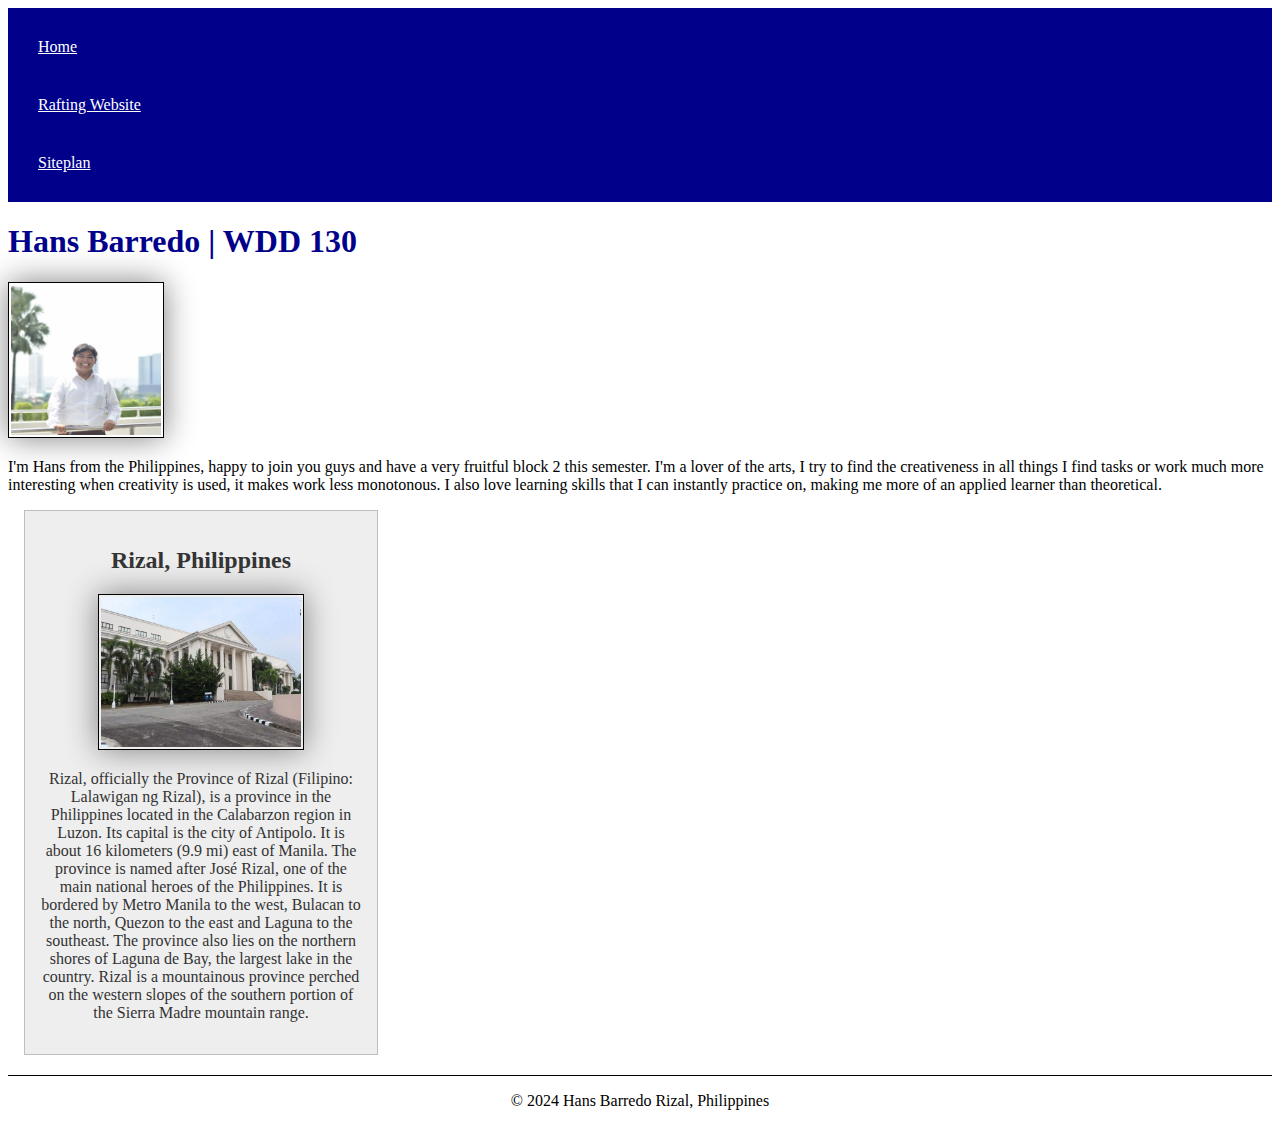
<file: index.html>
<!DOCTYPE html>
<html lang="en">
  <head>
    <link rel="stylesheet" href="styles.css">
    <meta charset="UTF-8">
    <meta name="viewport" content="width=device-width, initial-scale=1.0" >
    <meta
      name="description"
      content="The rafting site plan includes the site purpose, the target audience, branding information, and a style guide for the course website project."
    >
    <meta name="author" content="Hans Barredo">
    <title>Hans Barredo | WDD 130</title>
  </head>
  <body>
    <header>
      <nav>
        <a href="#">Home</a>
        <a href="wwr/">Rafting Website</a>
        <a href="sp/">Siteplan</a>
      </nav>
    </header>
    <main>
      <h1>Hans Barredo | WDD 130</h1>
      <img src="images/profile.jpg" alt="Hans Barredo" width="200">
      <p>
        I'm Hans from the Philippines, happy to join you guys and have a very
        fruitful block 2 this semester. I'm a lover of the arts, I try to find
        the creativeness in all things I find tasks or work much more
        interesting when creativity is used, it makes work less monotonous. I
        also love learning skills that I can instantly practice on, making me
        more of an applied learner than theoretical.
      </p>
    </main>
    <aside>
      <h2>Rizal, Philippines</h2>
      <img
        src="images/Rizal_Provincial_Capitol.webp"
        alt="Rizal Capitol Building"
      >
      <p>
        Rizal, officially the Province of Rizal (Filipino: Lalawigan ng Rizal),
        is a province in the Philippines located in the Calabarzon region in
        Luzon. Its capital is the city of Antipolo. It is about 16 kilometers
        (9.9 mi) east of Manila. The province is named after José Rizal, one of
        the main national heroes of the Philippines. It is bordered by Metro
        Manila to the west, Bulacan to the north, Quezon to the east and Laguna
        to the southeast. The province also lies on the northern shores of
        Laguna de Bay, the largest lake in the country. Rizal is a mountainous
        province perched on the western slopes of the southern portion of the
        Sierra Madre mountain range.
      </p>
    </aside>
    <footer>
      <p>&copy; 2024 Hans Barredo Rizal, Philippines</p>
    </footer>
  </body>
</html>
</file>
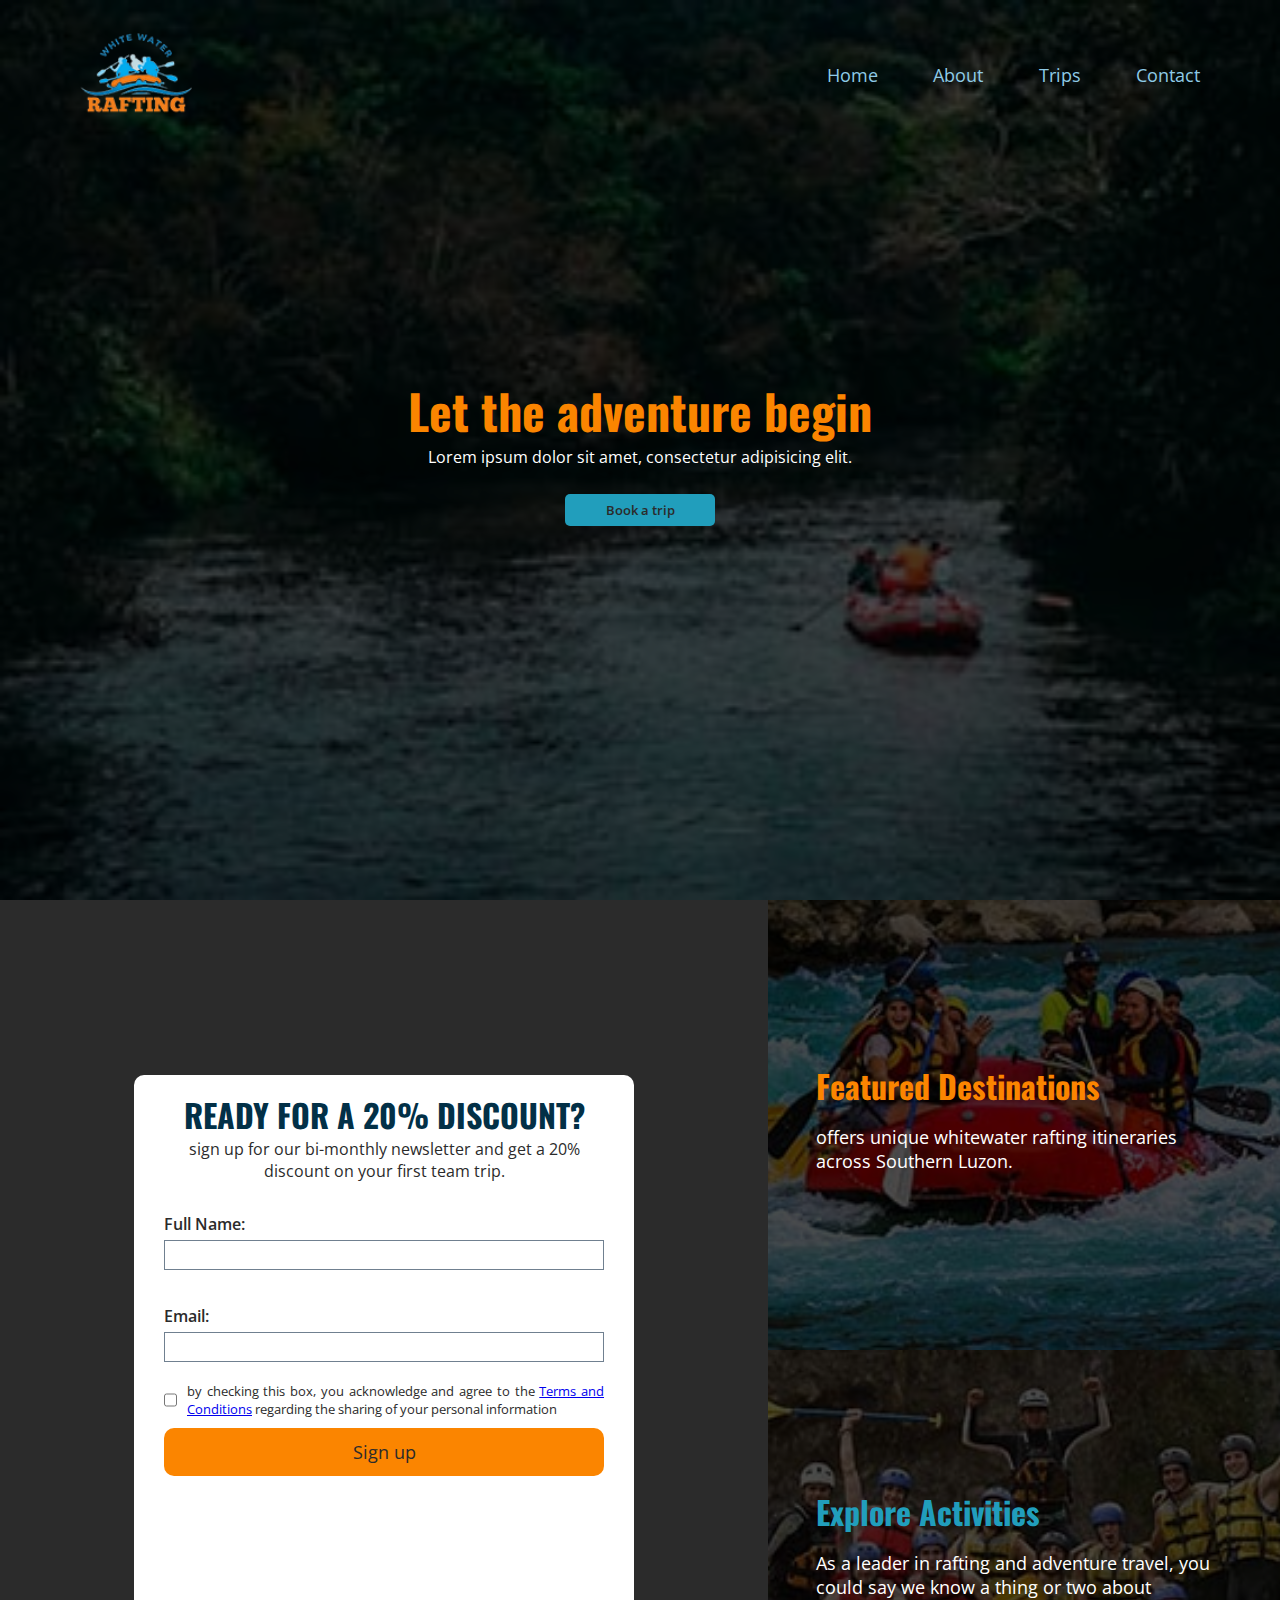
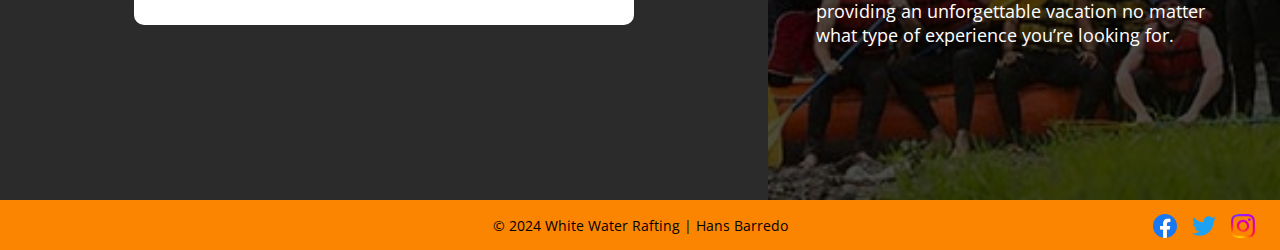
<file: wwr/index.html>
<!DOCTYPE html>
<html lang="en">

<head>
  <meta charset="UTF-8" />
  <meta name="viewport" content="width=device-width, initial-scale=1.0" />
  <meta name="description"
    content="Let the Adventure begin with White Water Rafting!" />
  <meta name="author" content="Hans Barredo" />
  <title>White Water Rafting - Home</title>
  <link rel="stylesheet" href="styles/rafting.css" />
  <link rel="preconnect" href="https://fonts.googleapis.com" />
  <link rel="preconnect" href="https://fonts.gstatic.com" crossorigin />
  <link
    href="https://fonts.googleapis.com/css2?family=Open+Sans:ital,wdth,wght@0,75..100,300..800;1,75..100,300..800&family=Oswald:wght@200..700&display=swap"
    rel="stylesheet" />
</head>

<body>
  <header>
    <img src="images/white_water_rafting_logo.png" alt="White Water Rafting Logo" />
    <nav>
      <a class="nav-link" href="index.html">Home</a>
      <a class="nav-link" href="about.html">About</a>
      <a class="nav-link" href="trips.html">Trips</a>
      <a class="nav-link" href="contact.html">Contact</a>
    </nav>
  </header>
  <main>
    <section id="index-hero" class="hero">
      <div class="overlay"></div>
      <div class="container-hero-text">
        <h1 id="hero-head">Let the adventure begin</h1>
        <p id="head-article">
          Lorem ipsum dolor sit amet, consectetur adipisicing elit.
        </p>
        <button onclick="location.href='trips.html';" id="hero-button">Book a trip</button>
      </div>
      <img id="index-hero-image" src="images/wwr_11.jpg" alt="" />
    </section>
    <section class="newsletter">
      <div id="sign-up">
        <h2 id="discount">READY FOR A 20% DISCOUNT?</h2>
        <p id="disc-text">
        sign up for our bi-monthly newsletter and get a 20% discount on your
        first team trip.
        </p>
        <form id="form-newsletter">
          <div id="fullname-container" class="form-inputs">
            <label for="fullname">Full Name:</label>
            <input type="text" id="fullname" class="newsletter-inputs" name="fullname" />
          </div>
          <div id="email-container" class="form-inputs">
            <label for="email">Email:</label>
            <input type="text" id="email" class="newsletter-inputs" name="fullname" />
          </div>
          <div id="terms-conditions">
            <input type="checkbox" />
            <p id="terms-conditions-text">
              by checking this box, you acknowledge and agree to the
              <a href="#"> Terms and Conditions</a> regarding the sharing
              of your personal information
            </p>
          </div>
          <button id="sign-up-newsletter" class="form-inputs">Sign up</button>
        </form>
      </div>
      <div class="column-images">
        <div class="overlay"></div>
        <div id="columns-image1">
          <div class="column-text">
            <h2>Featured Destinations</h2>
            <p>offers unique whitewater rafting itineraries across Southern Luzon.</p>
          </div>
        </div>
        <div id="columns-image2">
          <div class="column-text">
            <h2>Explore Activities</h2>
            <p>As a leader in rafting and adventure travel, you could say we know a thing or
              two about providing an unforgettable vacation no matter what type of experience you’re looking for.</p>
          </div>
        </div>
      </div>
    </section>
  </main>
  <footer>
    <section class="filler"></section>
    <p>&copy; 2024 White Water Rafting | Hans Barredo</p>
    <nav class="sociallinks">
      <a href="https://facebook.com">
        <img src="images/facebook.svg" alt="Facebook" />
      </a>
      <a href="https://twitter.com">
        <img src="images/twitter.svg" alt="Twitter" />
      </a>
      <a href="https://instagram.com">
        <img src="images/instagram.svg" alt="Instagram" />
      </a>
    </nav>
  </footer>
</body>

</html>
</file>
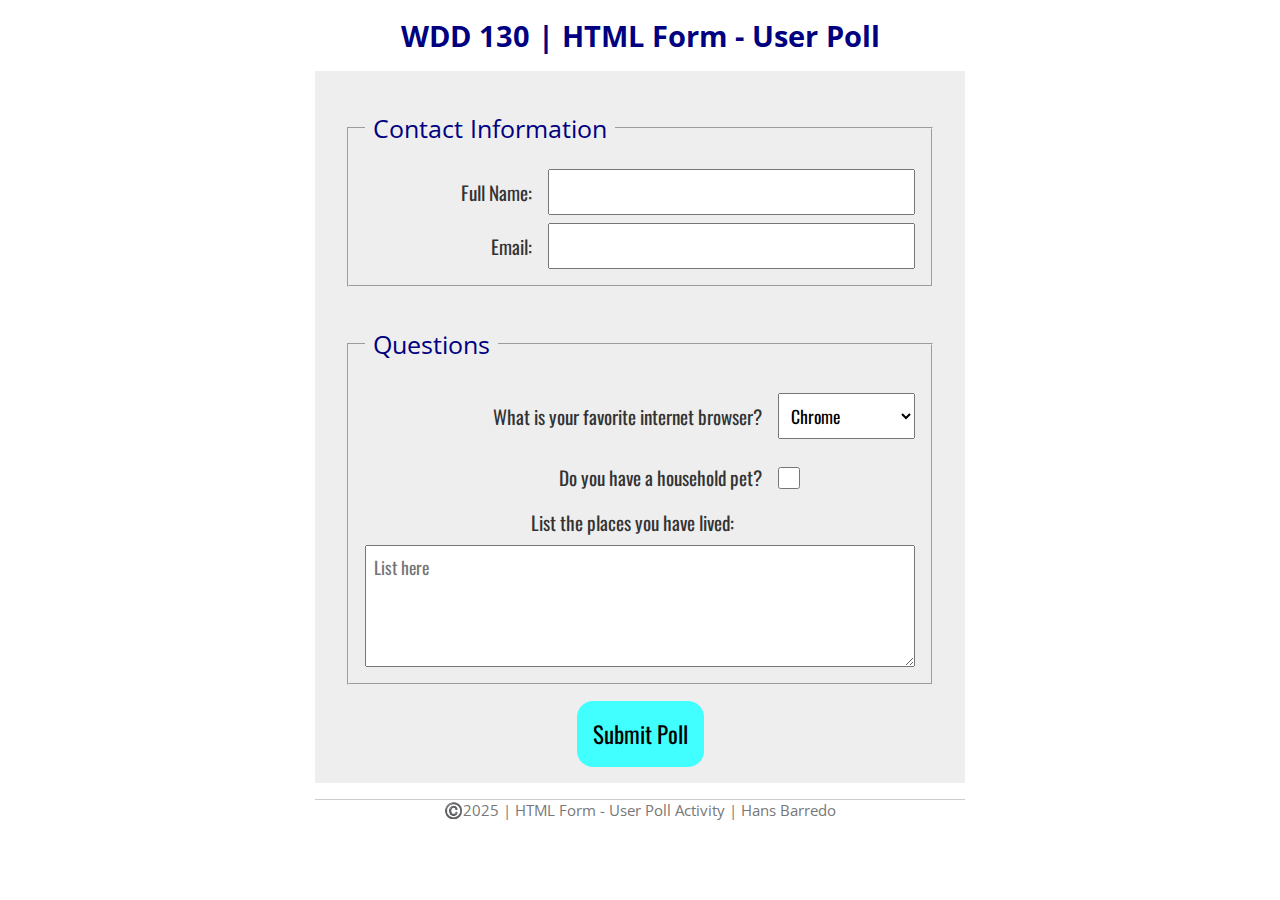
<file: week05/poll-form.html>
<!DOCTYPE html>
<html lang="en">
<head>
    <meta charset="UTF-8">
    <meta name="viewport" content="width=device-width, initial-scale=1.0">
    <title>White Water Rafting - About Us</title>
    <link rel="stylesheet" href="poll-form.css">
    <link rel="preconnect" href="https://fonts.googleapis.com">
    <link rel="preconnect" href="https://fonts.gstatic.com" crossorigin>
    <link
      href="https://fonts.googleapis.com/css2?family=Open+Sans:ital,wdth,wght@0,75..100,300..800;1,75..100,300..800&family=Oswald:wght@200..700&display=swap"
      rel="stylesheet">
</head>
<body>
    <header>
        <h1>WDD 130 | HTML Form - User Poll</h1>
    </header>
    <main>
        <form>
            <fieldset>
                <legend>Contact Information</legend>
                <div class="form-item column2">
                    <label for="fullname">Full Name:</label>
                    <input type="text" id="fullname" name="fullname">
                </div>
                <div class="form-item column2">
                    <label for="useremail">Email:</label>
                    <input type="text" id="email" name="useremail">
                </div>
            </fieldset>
            <fieldset>
                <legend>Questions</legend>
                <div class="form-item column1">
                    <label for="browser">What is your favorite internet browser?</label>
                    <select id="browser" name="browser">
                    <option value="chrome">Chrome</option>
                    <option value="firefox">Firefox</option>
                    <option value="safari">Safari</option>
                    <option value="edge">Edge</option>
                    <option value="brave">Brave</option>
                    <option value="other">Other</option>
                    </select>
                </div>      

                <div class="form-item column1">
                    <label for="pet">Do you have a household pet?</label>
                    <input type="checkbox" id="pet" name="pet">
                </div>
                <label for="feedback">List the places you have lived:</label>
                <textarea id="feedback" name="feedback" rows="4" placeholder="List here"></textarea>
            </fieldset>
            <button type="submit">Submit Poll</button>
        </form>
        <footer>
            <p>©️2025 | HTML Form - User Poll Activity | Hans Barredo</p>
        </footer>
    </main>
</body>
</html>
</file>
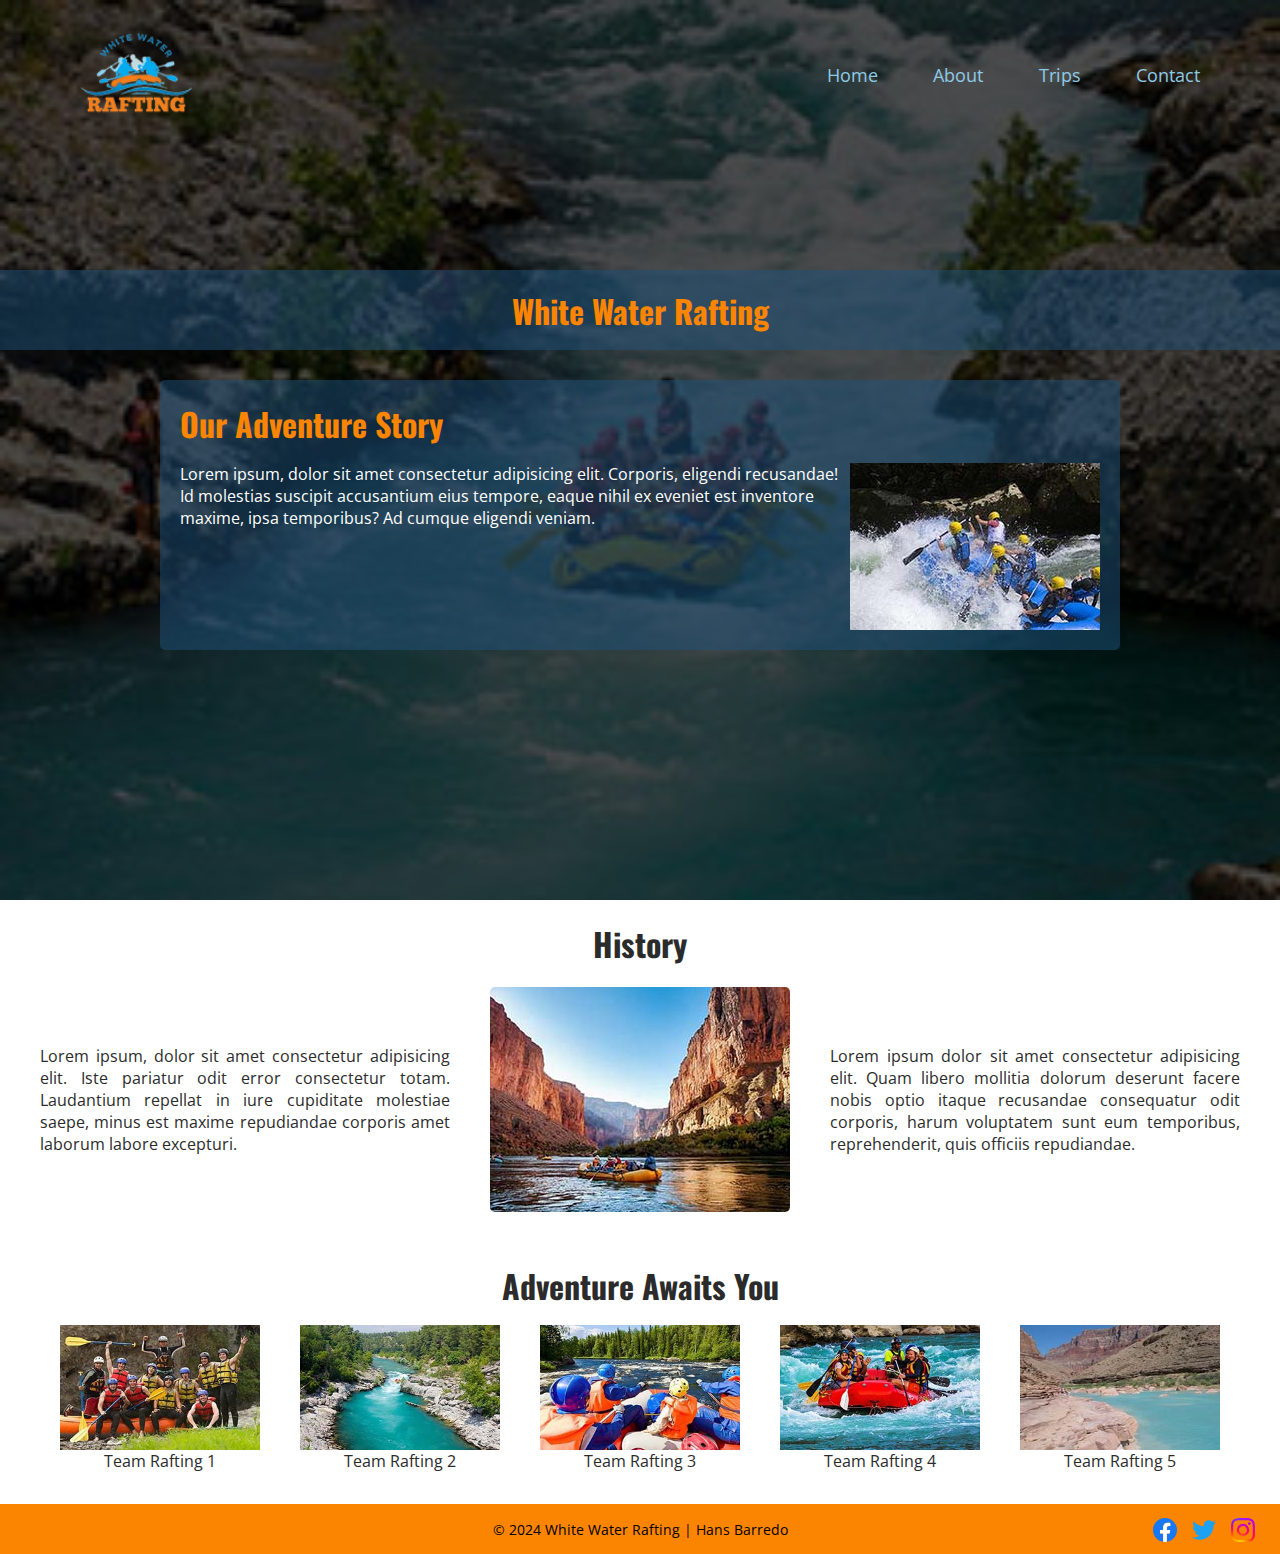
<file: wwr/about.html>
<!DOCTYPE html>
<html lang="en">
  <head>
    <meta charset="UTF-8">
    <meta name="viewport" content="width=device-width, initial-scale=1.0">
    <meta name="description" content="Learn about the adventure and history of White Water Rafting, our journey, and why adventure awaits you!">
    <meta name="author" content="Hans Barredo">
    <title>White Water Rafting - About Us</title>
    <link rel="stylesheet" href="styles/rafting.css">
    <link rel="preconnect" href="https://fonts.googleapis.com">
    <link rel="preconnect" href="https://fonts.gstatic.com" crossorigin>
    <link
      href="https://fonts.googleapis.com/css2?family=Open+Sans:ital,wdth,wght@0,75..100,300..800;1,75..100,300..800&family=Oswald:wght@200..700&display=swap"
      rel="stylesheet">
  </head>
  <body>
    <header>
      <img src="images/white_water_rafting_logo.png" alt="White Water Rafting Logo">
      <nav>
        <a href="index.html">Home</a>
        <a href="about.html">About</a>
        <a href="trips.html">Trips</a>
        <a href="contact.html">Contact</a>
      </nav>
    </header>
    <main>
      <div class="hero">
        <div class="hero_container">
          <h1 id="hero-header">White Water Rafting</h1>
          <div class="overlay"></div>
          <img src="images/wwr_1.jpg" alt="Group Rafting">
          <article id="text-history">
            <h2 id="history-heading">Our Adventure Story</h2>
            <img id="history_image" src="images/wwr_2.jpg" alt="Group Rafting">
            <p>
              Lorem ipsum, dolor sit amet consectetur adipisicing elit. Corporis,
              eligendi recusandae! Id molestias suscipit accusantium eius tempore,
              eaque nihil ex eveniet est inventore maxime, ipsa temporibus? Ad
              cumque eligendi veniam.
            </p>
          </article>
        </div>
        <section class="history">
          <h2>History</h2>
          <div class="content_history">
            <p>
              Lorem ipsum, dolor sit amet consectetur adipisicing elit. Iste
              pariatur odit error consectetur totam. Laudantium repellat in iure
              cupiditate molestiae saepe, minus est maxime repudiandae corporis
              amet laborum labore excepturi.
            </p>
            <img src="images/wwr_8.jpg" alt="Team Rafting 6">
            <p>
              Lorem ipsum dolor sit amet consectetur adipisicing elit. Quam libero
              mollitia dolorum deserunt facere nobis optio itaque recusandae
              consequatur odit corporis, harum voluptatem sunt eum temporibus,
              reprehenderit, quis officiis repudiandae.
            </p>
          </div>
        </section>
        <section class="adventure-awaits-you">
          <h2>Adventure Awaits You</h2>
          <div class="images_adventure">
            <figure>
              <img src="images/wwr_3.jpg" alt="Team Rafting 1">
              <figcaption>Team Rafting 1</figcaption>
            </figure>
            <figure>
              <img src="images/wwr_4.jpg" alt="Team Rafting 2">
              <figcaption>Team Rafting 2</figcaption>
            </figure>
            <figure>
              <img src="images/wwr_5.jpg" alt="Team Rafting 3">
              <figcaption>Team Rafting 3</figcaption>
            </figure>
            <figure>
              <img src="images/wwr_6.jpg" alt="Team Rafting 4">
              <figcaption>Team Rafting 4</figcaption>
            </figure>
            <figure>
              <img src="images/wwr_7.jpg" alt="Team Rafting 5">
              <figcaption>Team Rafting 5</figcaption>
            </figure>
          </div>
        </section>
      </div>
    </main>
    <footer>
      <section class="filler"></section>
      <p>&copy; 2024 White Water Rafting | Hans Barredo</p>
      <nav class="sociallinks">
        <a href="https://facebook.com">
          <img src="images/facebook.svg" alt="Facebook">
        </a>
        <a href="https://twitter.com">
          <img src="images/twitter.svg" alt="Twitter">
        </a>
        <a href="https://instagram.com">
          <img src="images/instagram.svg" alt="Instagram">
        </a>
      </nav>
    </footer>
  </body>
</html>
</file>
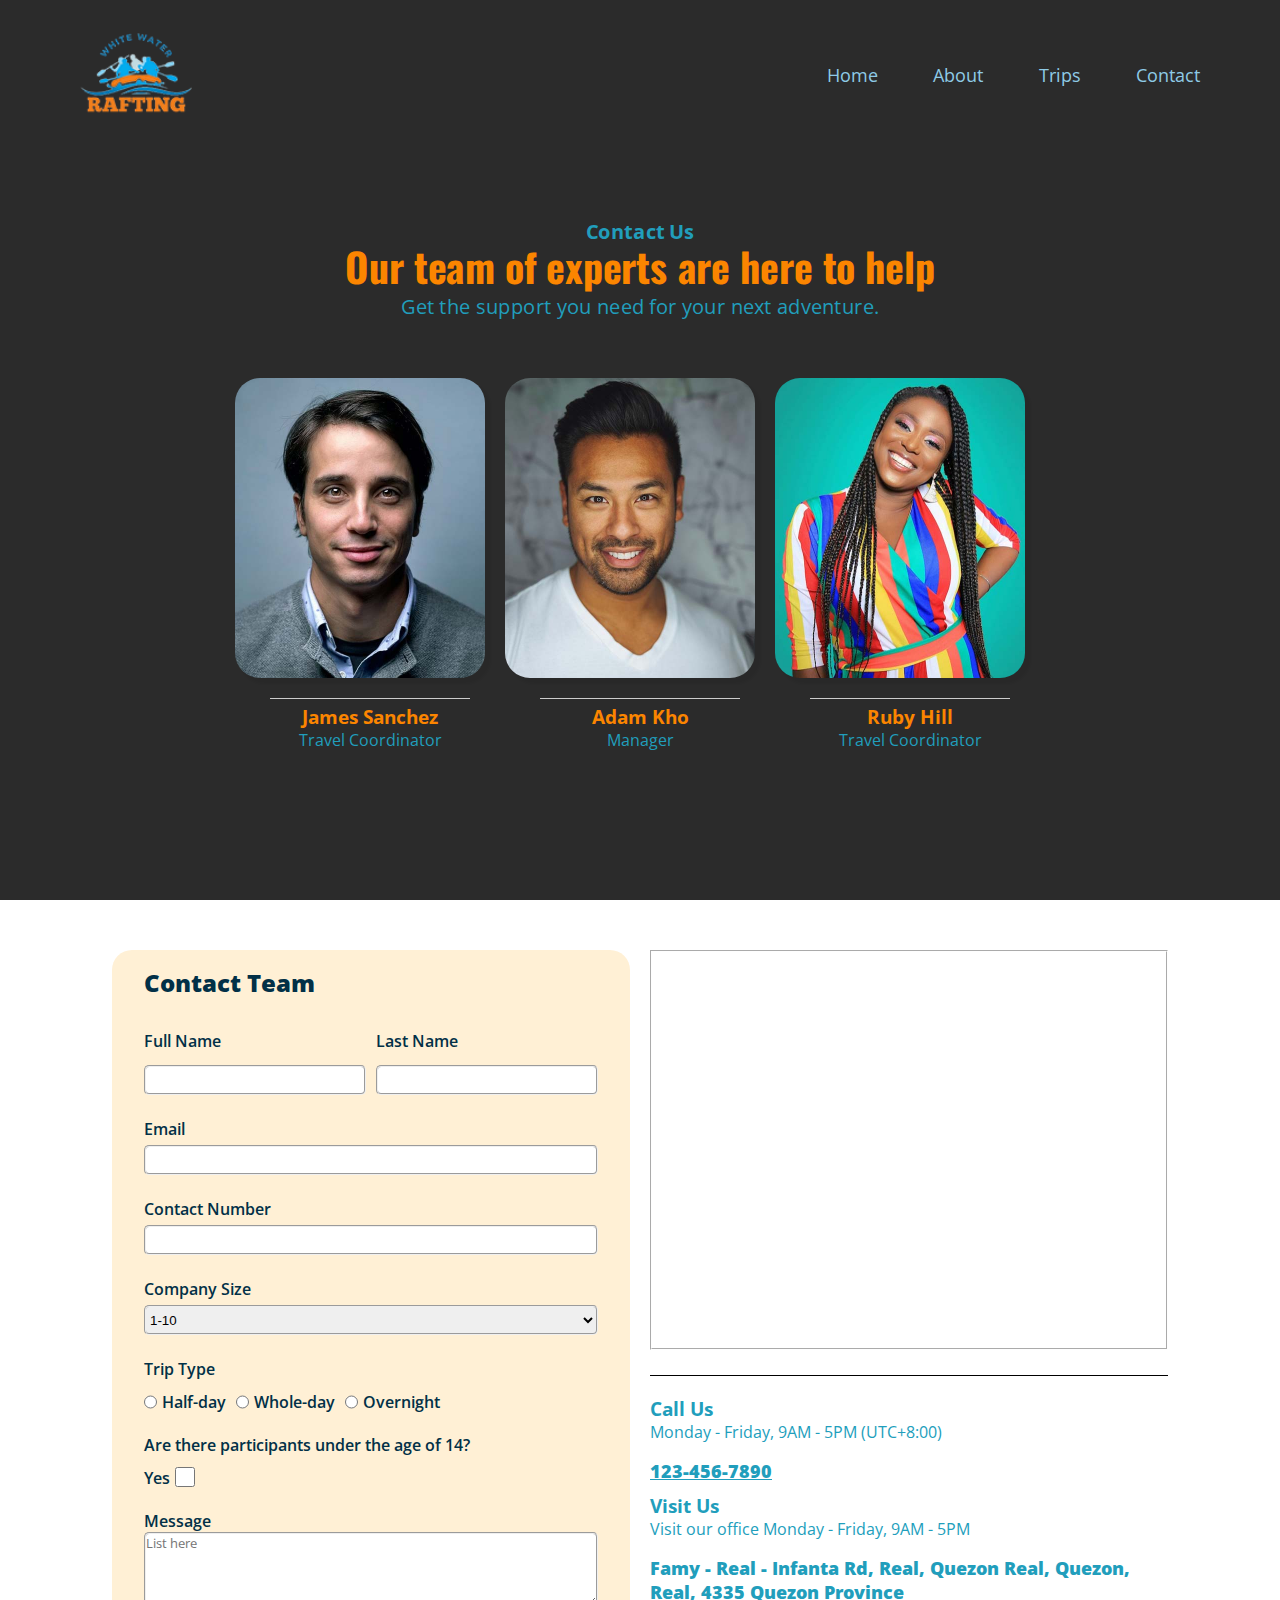
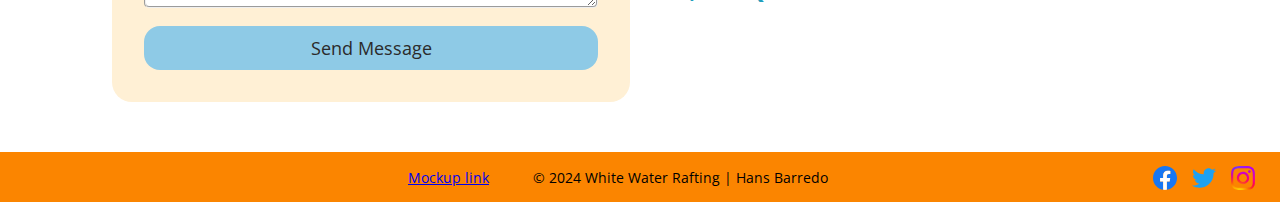
<file: wwr/contact.html>
<!DOCTYPE html>
<html lang="en">
  <head>
    <meta charset="UTF-8">
    <meta name="viewport" content="width=device-width, initial-scale=1.0">
    <meta name="description" content="Get in contact with the team of white Water Rafting">
    <meta name="author" content="Hans Barredo">
    <title>White Water Rafting - Contact Us</title>
    <link rel="stylesheet" href="styles/rafting.css">
    <link rel="preconnect" href="https://fonts.googleapis.com">
    <link rel="preconnect" href="https://fonts.gstatic.com" crossorigin>
    <link
      href="https://fonts.googleapis.com/css2?family=Open+Sans:ital,wdth,wght@0,75..100,300..800;1,75..100,300..800&family=Oswald:wght@200..700&display=swap"
      rel="stylesheet">
  </head>
  <body>
    <header>
      <img src="images/white_water_rafting_logo.png" alt="White Water Rafting Logo">
      <nav>
        <a href="index.html">Home</a>
        <a href="about.html">About</a>
        <a href="trips.html">Trips</a>
        <a href="contact.html">Contact</a>
      </nav>
    </header>
    <main>
      <div id="container">
      <div class="hero_contact">
        <h4 class="contact">Contact Us</h4>
        <h1 class="hero_text_contact">Our team of experts are here to help</h1>
        <p class="herro_article_contact"> Get the support you need for your next adventure.</p> 
      </div>
      <div class="team">
        <div class="Team_profile">
          <img class="profile" src="images/profile_1.jpg" alt="">
          <h3>James Sanchez</h3>
          <span>Travel Coordinator</span>
        </div>
        <div class="Team_profile">
          <img class="profile" src="images/profile_2.jpg" alt="">
          <h3>Adam Kho</h3>
          <span>Manager</span>
        </div>
        <div class="Team_profile">
          <img class="profile" src="images/profile_3.jpg" alt="">
          <h3>Ruby Hill</h3>
          <span>Travel Coordinator</span>
        </div>
        </div>
      </div>
      <div class="form_map">
        <form>
          <fieldset>
            <legend>Contact Team</legend>
            <div class="label_name">
              <label for="firstname">Full Name</label>
              <label for="lastname">Last Name</label>
            </div>
            <div class="form_row_1">
              <input type="text" id="firstname" name="firstname">
              <input type="text" id="lastname" name="lastname">
            </div>
            <div class="form_row_2">
              <label for="user_email">Email</label>
              <input type="text" id="user_email" name="useremail">
            </div>
            <div class="form_row_2">
              <label for="contact_number">Contact Number</label>
              <input type="text" inputmode="numeric" maxlength="11" id="contact_number" name="contactnumber">
            </div>
            <div class="form_row_2">
              <label for="company_size">Company Size</label>
              <select id="company_size" name="companysize">
                <option value="size_1">1-10</option>
                <option value="size_2">10-20</option>
                <option value="size_3">20-50</option>
                <option value="size_4">50-100</option>
              </select>
            </div>
            <label>Trip Type</label>
            <div class="radio_button">
              <input type="radio" id="triptype_halfday" name="triptype" value="half_day">
              <label for="triptype_halfday">Half-day</label>
              <input type="radio" id="triptype_wholeday" name="triptype" value="whole_day">
              <label for="triptype_wholeday">Whole-day</label>
              <input type="radio" id="triptype_overnight" name="triptype" value="overnight">
              <label for="triptype_overnight">Overnight</label>
            </div>
            <label>Are there participants under the age of 14?</label>
            <div class="check_box">
              <label for="daytrip_yes">Yes</label>
              <input type="checkbox" id="daytrip_yes" name="daytrip_yes">
            </div>
            <div class="message_form">
              <label for="feedback">Message</label>
              <textarea id="feedback" name="feedback" rows="4" placeholder="List here"></textarea>
            </div>
            <button type="submit">Send Message</button>
          </fieldset>
        </form>
      <div class="map_contact">
        <div class="map">
          <iframe src="https://www.google.com/maps/embed?pb=!1m18!1m12!1m3!1d3861.62039381857!2d121.6062656!3d14.563687500000002!2m3!1f0!2f0!3f0!3m2!1i1024!2i768!4f13.1!3m3!1m2!1s0x33978b5c3bd69da7%3A0x2ff4a92170161777!2sHJ74%2BFGC%2C%20Real%2C%20Quezon!5e0!3m2!1sen!2sph!4v1733628804684!5m2!1sen!2sph"></iframe>
        </div>
        <div class="contact_direct">
          <h3 id="call_directs">Call Us</h3>
          <p class="schedule">Monday - Friday, 9AM - 5PM (UTC+8:00)</p>
          <a id="tel" href="tel:123-456-7890">123-456-7890</a>
          <h3 id="Visit_direct">Visit Us</h3>
          <p class="schedule">Visit our office Monday - Friday, 9AM - 5PM</p>
         <span id="address">Famy - Real - Infanta Rd, Real, Quezon Real, Quezon, Real, 4335 Quezon Province</span>
        </div>
      </div>
      </div>
    </main>
    <footer>
      <section class="filler"></section>
      <span><a href="https://app.moqups.com/Mwsc6Kw3G3SbG9cNlHu8dcmxOCCi7VS1/view/page/ad64222d5">Mockup link</a></span>
      <p>&copy; 2024 White Water Rafting | Hans Barredo</p>
      <nav class="sociallinks">
        <a href="https://facebook.com">
          <img src="images/facebook.svg" alt="Facebook">
        </a>
        <a href="https://twitter.com">
          <img src="images/twitter.svg" alt="Twitter">
        </a>
        <a href="https://instagram.com">
          <img src="images/instagram.svg" alt="Instagram">
        </a>
      </nav>
    </footer>
  </body>
</html>
</file>
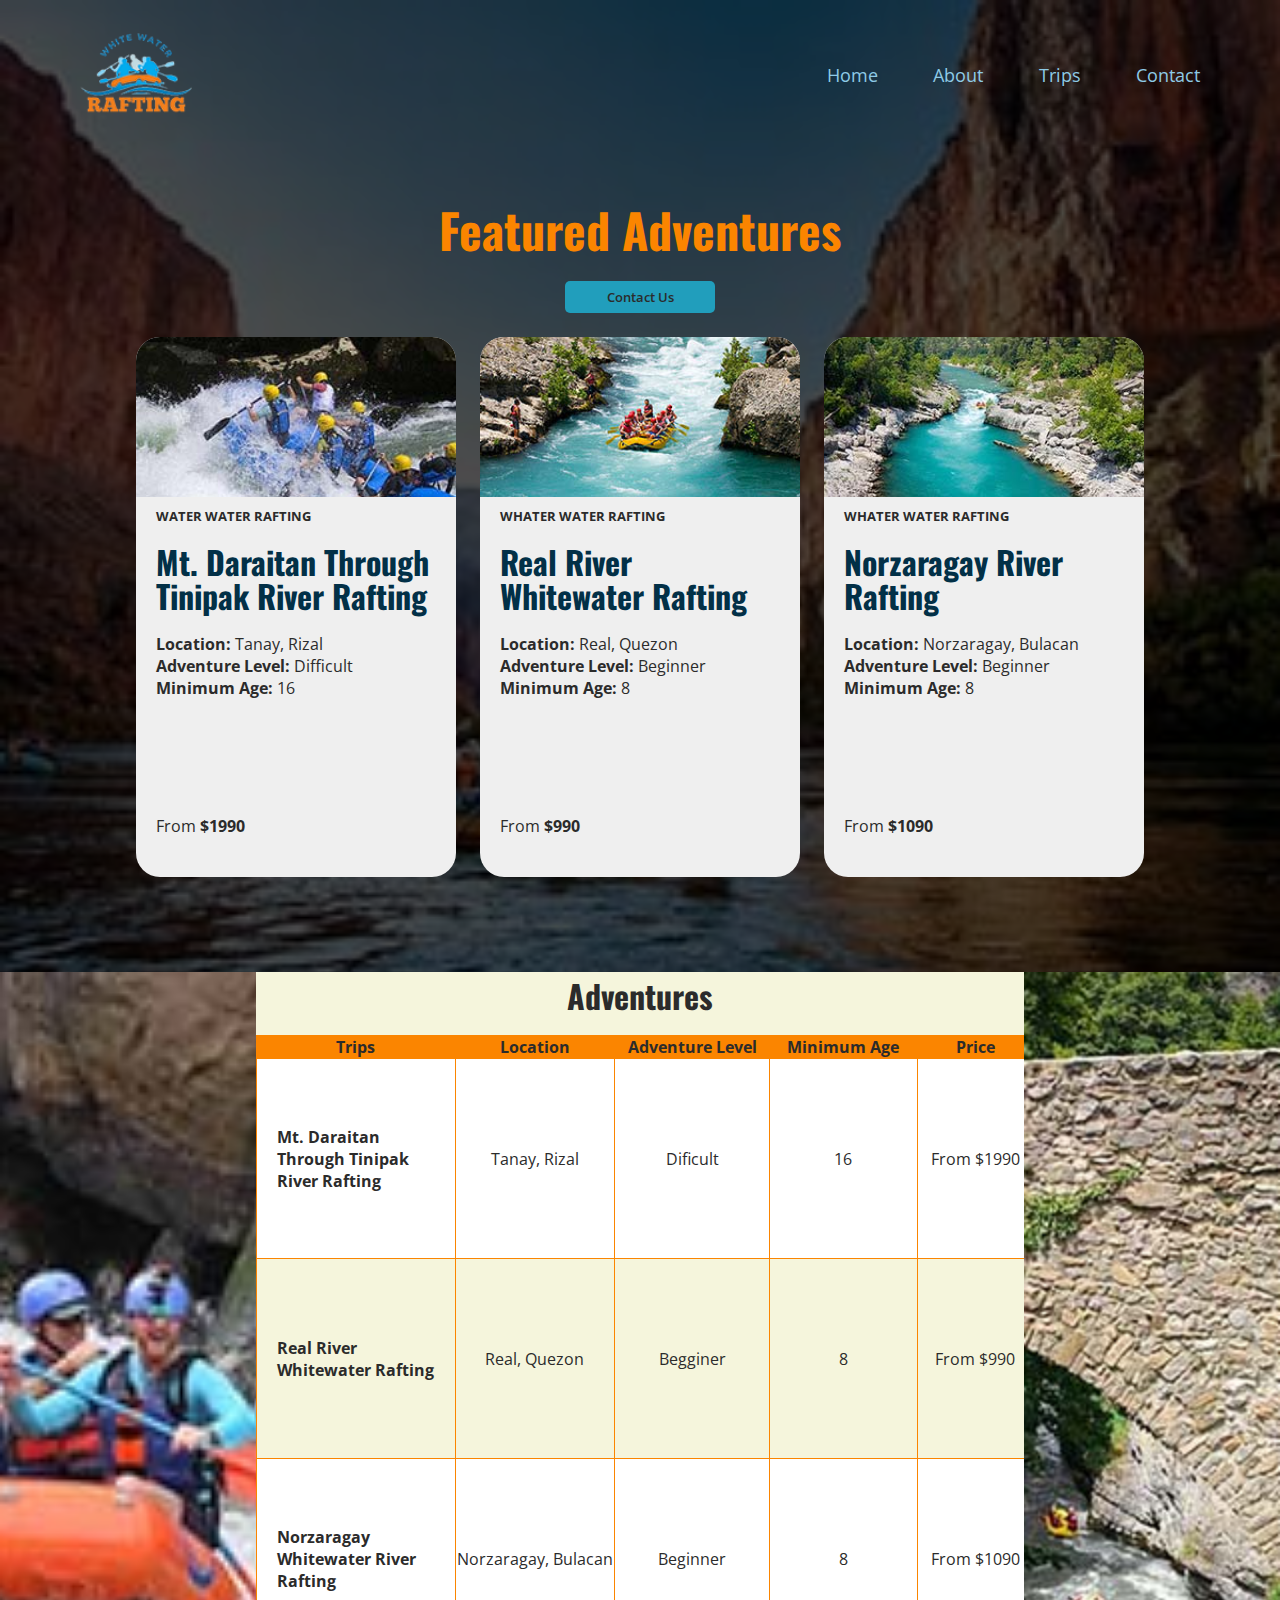
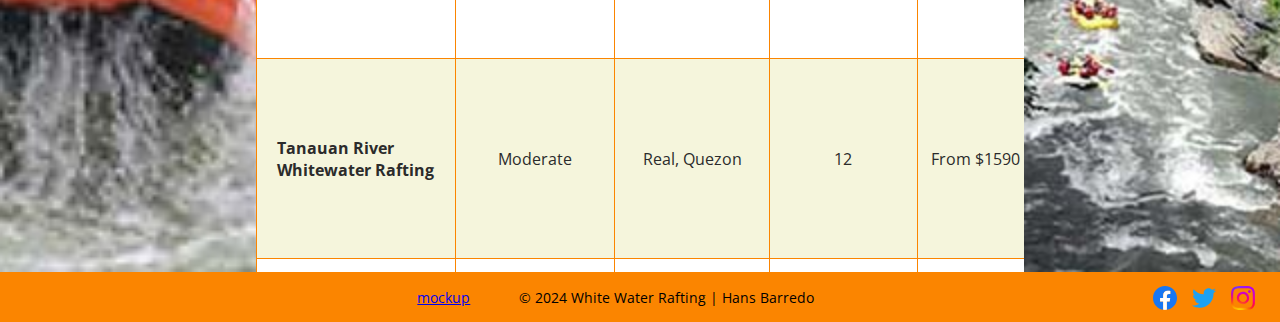
<file: wwr/trips.html>
<!DOCTYPE html>
<html lang="en">

<head>
  <meta charset="UTF-8" />
  <meta name="viewport" content="width=device-width, initial-scale=1.0" />
  <meta name="description" content="Discover the adventures that awaits you here at White Water RAfting." />
  <meta name="author" content="Hans Barredo" />
  <title>White Water Rafting - Trips</title>
  <link rel="stylesheet" href="styles/rafting.css" />
  <link rel="preconnect" href="https://fonts.googleapis.com" />
  <link rel="preconnect" href="https://fonts.gstatic.com" crossorigin />
  <link
    href="https://fonts.googleapis.com/css2?family=Open+Sans:ital,wdth,wght@0,75..100,300..800;1,75..100,300..800&family=Oswald:wght@200..700&display=swap"
    rel="stylesheet" />
</head>

<body>
  <header>
    <img src="images/white_water_rafting_logo.png" alt="White Water Rafting Logo" />
    <nav>
      <a class="nav-link" href="index.html">Home</a>
      <a class="nav-link" href="about.html">About</a>
      <a class="nav-link" href="trips.html">Trips</a>
      <a class="nav-link" href="contact.html">Contact</a>
    </nav>
  </header>
  <main id="trips-main">
    <section id="index-hero" class="hero">
      <div id="overlay-2"></div>
      <div id="trips-cont-image">
        <div id="trips-container">
          <h1>Featured Adventures</h1>
          <button onclick="location.href='contact.html';" id="hero-button">Contact Us</button>
          <div class="cards-trips">
            <div id="trip-1" class="trips-inside">
              <img class="trips-img" src="images/wwr_2.jpg" alt="">
              <div class="card-text">
                <h5>WATER WATER RAFTING</h5>
                <h2>Mt. Daraitan Through Tinipak River Rafting</h2>
                <p>
                  <b>Location: </b> Tanay, Rizal
                  <br>
                  <b>Adventure Level: </b> Difficult
                  <br>
                  <b>Minimum Age: </b> 16
                </p>

                <span>From <b>$1990</b></span>
              </div>
            </div>
            <div id="trip-2" class="trips-inside">
              <img class="trips-img" src="images/wwr_1.jpg" alt="">
              <div class="card-text">
                <h5>WHATER WATER RAFTING</h5>
                <h2>Real River Whitewater Rafting</h2>
                <p>
                  <b>Location: </b> Real, Quezon
                  <br>
                  <b>Adventure Level: </b> Beginner
                  <br>
                  <b>Minimum Age: </b> 8
                </p>

                <span>From <b>$990</b></span>
              </div>
            </div>
            <div id="trip-3" class="trips-inside">
              <img class="trips-img" src="images/wwr_4.jpg" alt="">
              <div class="card-text">
                <h5>WHATER WATER RAFTING</h5>
                <h2>Norzaragay River Rafting</h2>
                <p>
                  <b>Location: </b> Norzaragay, Bulacan
                  <br>
                  <b>Adventure Level: </b> Beginner
                  <br>
                  <b>Minimum Age: </b> 8
                </p>
                <span>From <b>$1090</b></span>
              </div>
            </div>
          </div>
        </div>
      </div>
    </section>
    <section class=trips-table>
      <img src="images/wwr_10.jpg" alt="">
      <div id="table-scroll">
        <h1 id="heading">Adventures</h1>
        <table>
          <thead>
            <tr>
              <th scope="col">Trips</th>
              <th scope="col">Location</th>
              <th scope="col">Adventure Level</th>
              <th scope="col">Minimum Age</th>
              <th scope="col">Price</th>
              <th scope="col">Trip Type</th>
            </tr>
          </thead>
          <tbody>
            <tr>
              <th scope="row">Mt. Daraitan Through Tinipak River Rafting
              </th>
              <td>Tanay, Rizal</td>
              <td>Dificult</td>
              <td>16</td>
              <td>From $1990</td>
              <td>whole-day, Overnight</td>
            </tr>
            <tr>
              <th scope="row">Real River Whitewater Rafting
              </th>
              <td>Real, Quezon</td>
              <td>Begginer</td>
              <td>8</td>
              <td>From $990</td>
              <td>Half-day</td>
            </tr>
            <tr>
              <th scope="row">Norzaragay Whitewater River Rafting
              </th>
              <td>Norzaragay, Bulacan</td>
              <td>Beginner</td>
              <td>8</td>
              <td>From $1090</td>
              <td>Whole-day</td>
            </tr>
            <tr>
              <th scope="row">Tanauan River Whitewater Rafting
              </th>
              <td>Moderate</td>
              <td>Real, Quezon</td>
              <td>12</td>
              <td>From $1590</td>
              <td>Whole-day, Overnight</td>
            </tr>
            <tr>
              <th scope="row">Magdalena River Whitewater Raftting
              </th>
              <td>Moderate</td>
              <td>Magdalena, Laguna</td>
              <td>12</td>
              <td>From $1590</td>
              <td>Whole-day, Overnight</td>
            </tr>
          </tbody>
        </table>
      </div>
      <img src="images/wwr_9.jpg" alt="">
    </section>
  </main>
  <footer>
    <section class="filler"></section>
    <a href="https://app.moqups.com/fNcLx5E0PZXolqMvB3OJcA2ZtKZ5kULf/view/page/ad64222d5">mockup</a>
    <p>&copy; 2024 White Water Rafting | Hans Barredo</p>
    <nav class="sociallinks">
      <a href="https://facebook.com">
        <img src="images/facebook.svg" alt="Facebook" />
      </a>
      <a href="https://twitter.com">
        <img src="images/twitter.svg" alt="Twitter" />
      </a>
      <a href="https://instagram.com">
        <img src="images/instagram.svg" alt="Instagram" />
      </a>
    </nav>
  </footer>
</body>

</html>
</file>
<file: styles.css>
nav{
    background-color: darkblue;
    padding: 10px;
}

nav a{
    color: white;
    display: block;
    padding: 20px;
}

h1{
    color: darkblue;
}

img{
    width: 150px;
    height: auto;
    border: 1px solid black;
    padding: 2px;
    box-shadow: 0 0 30px gray;
}

p{
    padding: 10px;
}

aside{
    width: 20em;
    margin: 1em;
    border: 1px solid rgba(0, 0, 0, 0.2);
    padding: 1em;
    background-color: #eee;
    color: #333;
    text-align: center;
}

aside img{
    width: 200px;
    height: auto;
}

main img{
    width: 150px;
    height: auto;
}

p{ padding: 0;}

footer{
    margin-top: 20px;
    border-top: 1px solid #000;
    text-align: center;
}
</file>
<file: wwr/styles/rafting.css>
@import url("https://fonts.googleapis.com/css2?family=Open+Sans:ital,wdth,wght@0,75..100,300..800;1,75..100,300..800&family=Oswald:wght@200..700&display=swap");

:root {
  --text-align: center;
  --honolulu-blue: #219ebc;
  --safety-orange: #fb8500;
  --picton-blue: #8ecae6;
  --dark-blue: #023047;
  --yellow: #ffb703;
  --white: #ffff;
}

* {
  margin: 0;
  padding: 0;
  box-sizing: border-box;
}

#trips-main{
  display: flex;
  flex-direction: column;
  gap: 4.5rem;
}

body {
  position: relative;
  font-family: "Open Sans", sans-serif;
  background-color: var(--white);
  color: var(--honolulu-blue);
  max-width: 100vw;
  margin: 0 auto;
  height: 100vh;
  overflow-x: hidden;
}

header {
  position: absolute;
  display: grid;
  grid-template-columns: 2fr 1fr;
  width: 100%;
  padding: 2rem 5rem;
  z-index: 5;
}

header nav {
  display: flex;
  justify-content: space-between;
  align-items: center;
}

nav a {
  text-decoration: none;
  color: var(--picton-blue);
  font-size: large;
  
}

nav a:active{
    color: var(--yellow);
}

nav a:hover {
    color: var(--white);
}


header img {
  width: 7rem;
  height: auto;
}

h2 {
  font-family: "Oswald", sans-serif;
  color: var(--safety-orange);
  margin-bottom: 16px;
  font-size: xx-large;
}

h1 {
  font-family: "Oswald", sans-serif;
  color: var(--safety-orange);
  margin-bottom: 16px;
  font-size: xx-large;
}

p {
  color: var(--honolulu-blue);
  margin-bottom: 16px;
}

.hero {
  position: relative;
}

.hero_container {
  position: relative;
}

#hero-header{
  position:absolute;
  text-align: center;
  align-content: center;
  width: 100vw;
  height: 5rem;
  top: 30%;
  background-color: rgba(30, 81, 123, 0.5);
  align-items: center;
  z-index: 3;
}

.overlay {
  position: absolute;
  background-color: rgb(0, 0, 0);
  opacity: 0.7;
  z-index: 1;
  height: 100vh;
  width: 100vw;
}

#overlay-2 {
  position: absolute;
  background-color: rgb(0, 0, 0);
  opacity: 0.7;
  z-index: 1;
  height: 110vh;
  width: 100vw;
}

#index-hero {
  position: relative;
  width: 100vw;
  height: 100vh;
  opacity: 1;
  z-index: 0;
}

.container-hero-text {
  position: absolute;
  display: flex;
  flex-direction: column;
  justify-content: center;
  align-items: center;
  z-index: 3;
  height: 100vh;
  width: 100%;
}

.container-hero-text > #hero-head {
  background-color: rgb(255, 255, 255, 0) !important;
  font-size: 3rem;
  margin: 0;
}

#head-article {
  width: 50%;
  text-align: center;
  color: white;
}

#trips-container > h1{
  font-size: 3rem;
  margin-top: 5rem;
}


#hero-button{
  background-color: var(--honolulu-blue);
  align-items: center;
  border-radius: 5px;
  height: 2rem;
  width: 150px;
  padding: 0;
  color: #2b2b2b;
  font-size: small;
  font-weight: 600;
  justify-self: center;
}

#trips-container > span{
  text-decoration: none;
  
}

#hero-button:hover {
  background-color: var(--picton-blue);
}

.newsletter {
  position: relative;
  background-color: #2b2b2b;
  display: grid;
  grid-template-columns: 3fr 2fr;
  height: 100vh;
  width: 100%;
}

.trips-table {
  position: relative;
  display: grid;
  grid-template-columns:1fr 3fr 1fr;
  position: relative;
  background-color: #2b2b2b;
  height: 100vh;
  justify-items: center;
}

.trips-table img{
  display: flex;
  width: 100%;
  height: 100%;
  object-fit: cover;
  object-position:75% 100%;
}

#table-container{
  height: 100vh;
  width: auto;
  justify-items: center;
  background-color: var(--white);
}

#table-container h1{
  justify-items: center;
  color: #2b2b2b;
  width: auto;
}

.trips-table table{
  background-color: white;
  color: #2b2b2b;
  overflow: scroll;
  width: 120%;
  border-collapse: collapse;
}
tbody > tr:nth-of-type(even){
  background-color: beige;
}

table, th ,td{
  border: 1px solid var(--safety-orange);
}

#table-scroll {
  background-color: beige;
  height:100%;
  overflow:auto;  
}

#table-scroll h1{
  position: sticky;
  color: #2b2b2b;
  text-align: center;
}

thead > tr{
  position: sticky;
}

thead > tr > th{
  width: 1000px;
  overflow: auto;
}

tbody> tr > th{
  text-align: left;
  width: 200px;
  height: 200px;
  padding: 20px;
}

tr, th, td{
  text-align: center;
  
}

table thead{
  background-color: var(--safety-orange);
}

#sign-up {
  background-color: var(--white);
  width: 500px;
  height: 550px;
  align-self: center;
  justify-self: center;
  border-radius: 10px;
  padding: 0 30px;
  
}

#columns-image1 {
  position: relative;
  background: url('../images/wwr_6.jpg');
  background-repeat: no-repeat;
  background-size: cover;
  background-position: center;
  align-self: center;
  justify-self: end;
  height: 50vh;
  width: 100%;
  
}

#columns-image2 {
  position: relative;
  background: url('../images/wwr_3.jpg');
  background-repeat: no-repeat;
  background-size: cover;
  background-position: center;
  align-self: center;
  justify-self: end;
  height: 50vh;
  width: 100%;
  background-color: white;
}

.column-text{
  display: flex;
  flex-direction: column;
  padding: 3rem;
  position: absolute;
  z-index: 5;
  font-size: large;
  justify-content: center;
  align-content: center;
  height: 100%;
}

.column-text p{
  color: var(--white);
}

.column-text h2{
  font-size: xx-large;
}

#columns-image2 h2 {
 color: var(--honolulu-blue);
}

.column-images{
  display: grid;
  grid-template-columns: 1fr;
  grid-template-rows: 1fr 1fr;
  height: 100vh;
}

#discount{
    width: 100%;
    font-size: 2rem;
    text-align: center;
    padding-top:1rem ;
    margin-bottom: 0;
    color: var(--dark-blue);
}

#disc-text{
    display: flex;
    width: 100%;
    height: auto;
    align-self: center;
    justify-self: center;
    text-align: center;
    font-size: medium;
    color: #2b2b2b;
}

#form-newsletter{
    background-color: var(--white);
    height: auto;
    color: #2b2b2b;
}

#terms-conditions{
  display: flex;
  flex-direction: row;
  align-items: center;
  gap: 10px;

}

#terms-conditions p{
  margin: 0;
  text-align:justify ;
  font-size: small;
  color: #2b2b2b;
}

form >.form-inputs{
    display: flex;
    flex-direction: column;
    background-color: var(--white);
}

form label{
    padding: 5px 0;
}

.newsletter-inputs{
    padding: 0 10px;
    border: 1px ridge slategrey;
    border-radius: 0;
    height: 30px;
}

#email-container{
    padding: 20px 0;
}

.newsletter-inputs:focus{
    outline: none;
    border: 1px ridge slategrey;
}

#sign-up-newsletter{
    background-color: var(--safety-orange);
    border-radius: 10px;
    align-items: center;
    margin-top: 10px;
    height: 3rem;
    
}

#sign-up-newsletter:hover{
    background-color: var(--yellow);
}

textarea{
    width: 80%;
}

textarea:focus{
    outline: none;
    border: 1px ridge slategrey;
}
.hero img {
  display: block;
  width: 100vw;
  height: 100vh;
}


.hero article {
  position: absolute;
  background-color: rgba(30, 81, 123, 0.5);
  top: 300px;
  z-index: 2;
  margin: 5rem 10rem;
  padding: 20px;
  border-radius: 5px;
  height: auto;
}

.hero article h2{
  width: 75%;
}

.hero article p {
  color: var(--white);
  width: 75%;
  
  
}

.hero article img {
  position: relative;
  width: 250px;
  height: auto;
  float: right;
}

#container{
  display: flex;
  flex-direction: column;
  height: 100vh;
  justify-content: center;
  align-items: center;
  background-color: #2b2b2b;
  width: 100vw;
}

.hero_contact {
  display: flex;
  justify-content: center;
  align-items: center;
  flex-direction: column;
  margin: 80px 0 50px 0;
  transform: scale(1.25);
}

.hero_contact h1 {
  margin: -2px 0;
}

.hero_contact .contact {
  margin-bottom: -5px;
}

.team {
  display: flex;
  justify-content: center;
  align-items: center;
  flex-wrap: wrap;
}

.Team_profile {
  display: flex;
  justify-content: center;
  align-items: center;
  flex-direction: column;
}

.Team_profile h3 {
  width: 200px;
  margin-top: 20px;
  padding-top: 5px;
  color: var(--safety-orange);
  border-top: solid 1px #ccc;
  text-align: center;
}

.Team_profile > img {
  display: flex;
  justify-content: center;
  width: 250px;
  height: 300px;
  border-radius: 25px;
  object-fit: cover;
  margin-right: 20px;
  box-shadow: 5px 5px 2px 1px rgba(0, 0, 0, 0.05);
}

.team_profile > img:last-child {
  margin-right: 0px;
}

.form_map {
  display: grid;
  grid-template-columns: 1fr 1fr;
  margin: 50px 7em;
  gap: 20px;

}

form {
  background-color: rgb(255, 240, 213);
  border-radius: 20px;
  height: 100%;
}

label {
  font-weight: 600;
  margin-top: 10px;
}

legend {
  font-weight: 900;
  font-size: x-large;
}

fieldset {
  display: grid;
  grid-gap: 0.5rem;
  margin: 1rem;
  border-style: none;
  padding: 1rem;
  background-color: rgb(255, 240, 213);
  color: var(--dark-blue);
}

input {
  height: 30px;
  border-radius: 5px;
}

.radio_button {
  display: flex;
  justify-content: left;
  align-items: center;
  align-content: center;
  margin: -7px 0;
}

.check_box {
  display: flex;
  align-items: center;
  margin-top: -7px;
}

.check_box input {
  height: 20px;
  width: 20px;
  margin-right: 50px;
}

.check_box label {
  margin: 0;
  height: 30px;
  width: auto;
  margin-right: 5px;
}

.radio_button input {
  margin-left: 10px;
  margin-right: 5px;
}

.radio_button input:first-child {
  margin-left: 0px;
}

.radio_button label {
  margin: 0;
}

.label_name {
  display: grid;
  grid-template-columns: 1fr 1fr;
  gap: 10px;
}

.label_name legend {
  margin-right: 10px;
}

.form_row_1 {
  display: grid;
  grid-template-columns: 1fr 1fr;
  gap: 10px;
}

.form_row_1 input {
  border-style: groove;
  border-color: #efefef;
}

.form_row_2 label {
  display: block;
}

.form_row_2 input {
  display: flex;
  width: 100%;
  border-style: groove;
  border-color: #efefef;
}

.form_row_2 select {
  display: flex;
  width: 100%;
  height: 30px;
  border-radius: 5px;
  border-width: 2px;
  border-style: groove;
  border-color: #efefef;
}

.message_form {
  margin-top: 10px;
}

.message_form textarea {
  display: flex;
  width: 100%;
  border-radius: 5px;
  border-width: 2px;
  border-style: groove;
  border-color: #efefef;
  font-family: "Open Sans", sans-serif;
}

button {
  display: flex;
  justify-content: center;
  margin-top: 10px;
  background-color: var(--picton-blue);
  border: none;
  border-radius: 1rem;
  padding: 10px;
  font-size: large;
  max-height: none;
  width: 100%;
  color: #2b2b2b;
  font-family: "Open Sans", sans-serif;
}

button:hover {
  background-color: skyblue;
}

#Visit_direct {
  margin-top: 10px;
}

.map_contact {
  display: flex;
  flex-direction: column;
  flex-wrap: wrap;
}

#address {
  font-family: "Open Sans", sans-serif;
  color: var(--honolulu-blue);
  font-weight: 900;
  font-size: large;
}

#tel {
  font-family: "Open Sans", sans-serif;
  color: var(--honolulu-blue);
  font-weight: 900;
  font-size: large;
}

#call_directs {
  padding-top: 20px;
}

.map iframe {
  height: 400px;
  width: 100%;
  border-style: groove;
  border-color: #fefefe;
  margin-bottom: 20px;
}

.map {
  border-bottom: 1px solid black;
}

.history {
  margin: 20px 0;
  display: flex;
  flex-direction: column;
  text-align: justify;
  width: 100vw;
}

.content_history {
  display: flex;
  justify-content: space-evenly;
  margin: 20px 20px 30px 20px;
}

.history >h2 {
  color: #2b2b2b;
  margin-bottom: 0;
}

.content_history p {
  color: #2b2b2b;
  align-self: center;
  flex: 1;
  margin: 0 10px;
  padding: 10px;
  word-wrap: break-word;
}

.history img {
  flex: 0;
  width: 400px;
  height: auto;
  margin: 0 20px;
  border-radius: 5px;
}

.history h2 {
  display: flex;
  text-align: center;
  justify-content: center;
}

.adventure-awaits-you {
  color: #2b2b2b;
  display: flex;
  align-items: center;
  flex-direction: column;
}

.adventure-awaits-you h2 {
  color: #2b2b2b;
}

.images_adventure {
  display: flex;
  justify-content: center;
  text-align: center;
  margin-bottom: 2rem;
}

.trips-img{
  border-radius: 1.5rem 1.5rem 0 0;
}


.images_adventure figure img {
  margin: 0 20px;
  width: 200px;
  height: 125px;
}

#trips-container{
  position: relative;
  z-index: 2;
  height: 110vh;
  width: 100vw;
  align-content: center;
  justify-items: center;
}

#trips-cont-image{
  background-image: url('../images/wwr_8.jpg');
  background-repeat: no-repeat;
  background-size: cover;
  height: auto;
  width: auto;
}


.cards-trips{
  margin: 1.5rem 1.5rem 0 1.5rem;
  display: grid;
  grid-template-columns: 1fr 1fr 1fr;
  justify-content: center;
  gap: 1.5rem;

}

.trips-inside{
  position: relative;
  display: flex;
  flex-direction: column;
  height: 60vh;
  width: 25vw;
  background-color: #efefef;
  border-radius: 1.5rem;
}

.card-text{
  padding: 10px 20px;
}

.card-text span{
  position: absolute;
  bottom: 40px;
  color: #2b2b2b;
}
.card-text p{
  margin: 20px 0;
  color: #2b2b2b;
}

.trips-inside h2{
  line-height: 34px;
  margin: 20px 0 ;
  color: var(--dark-blue);
}

.trips-inside h5{
  color: #2b2b2b;
}


.trips-inside img{
  height: 10rem;
  width: 100%;
  object-fit: cover;
  justify-content: center;
  padding: 0;
}

footer {
  display: flex;
  text-align: center;
  font-size: 0.9rem;
  color: var(--picton-blue);
  align-items: center;
  padding: 25px;
  position: relative;
  height: 50px;
  width: 100vw;
  z-index: 2;
}

footer::before {
  content: "";
  background-color: var(--safety-orange);
  position: absolute;
  top: 0;
  left: 0;
  width: 100%;
  height: 100%;
  z-index: -1;
}

footer p {
  flex: 1;
  text-align: center;
  align-items: center;
  margin: 0;
  color: #000;
}

.sociallinks {
  display: flex;
  flex: 1;
  justify-content: end;
  align-items: center;
  gap: 15px;
}

.filler {
  display: flex;
  flex: 1;
}

footer img {
  width: 1.5rem;
  text-decoration: none;
  vertical-align: middle;
}
</file>
<file: week05/poll-form.css>
@import url('https://fonts.googleapis.com/css2?family=Open+Sans:ital,wdth,wght@0,75..100,300..800;1,75..100,300..800&family=Oswald:wght@200..700&display=swap');

*{
    box-sizing: border-box;
    padding: 0;
    margin: 0;
}

body{
    font-family: "Open Sans", sans-serif;
    font-size: 1.2em;
    color: #333;
    background:#fff;
}

header{
    margin: 0 auto;
    width: 650px;
}
h1{
    margin: 1rem;
    font-size: 1.5em;
    color: navy;
    text-align: center;
}

form {
    width: 650px;
    margin: 0 auto;
    padding: 1rem;
    border: 1px solid rgb(0, 0, 0 / 0.1);
    background-color: #eee;
    display: grid;
}

fieldset{
    display: grid;
    grid-gap: 0.5rem;
    margin: 1rem;
    border: 1px solid rgb (0 0 0 /0.2);
    padding: 1rem;
}

legend{
    padding: 0.5rem;
    color: navy;
    font-size: 1.3em;
}

label, input, button, select, textarea{
    font-family:"Oswald", sans-serif;
}

label{
    text-align: right;
    padding-right: 1rem;
}

input, select, textarea {
    padding: 0.5rem;
    font-size: 1.1rem;
}

input[type="checkbox"]{
    width: 22px;
    height: 22px;
    vertical-align: bottom;
}

button {
    margin: auto;
    background-color:rgb(66, 255, 255);
    border: none;
    border-radius: 1rem;
    padding: 1rem;
    font-size: larger;
  }
  
  button:hover {
    background-color: rgb(84, 238, 179);
  }

  footer {
    margin: 1rem auto 0;
    width: 650px;
    text-align: center;
    font-size: 0.8em;
    color: #777;
    border-top: 1.5px solid #ccc;
  }
  
  .form-item {
    display: grid;
    align-items: center;
  }
  
  .column1 {
    grid-template-columns: 3fr 1fr;
    margin: 0.5rem 0;
  }
  
  .column2 {
    grid-template-columns: 1fr 2fr;
  }
  
  label[for="feedback"] {
    text-align: center;
  }
</file>
